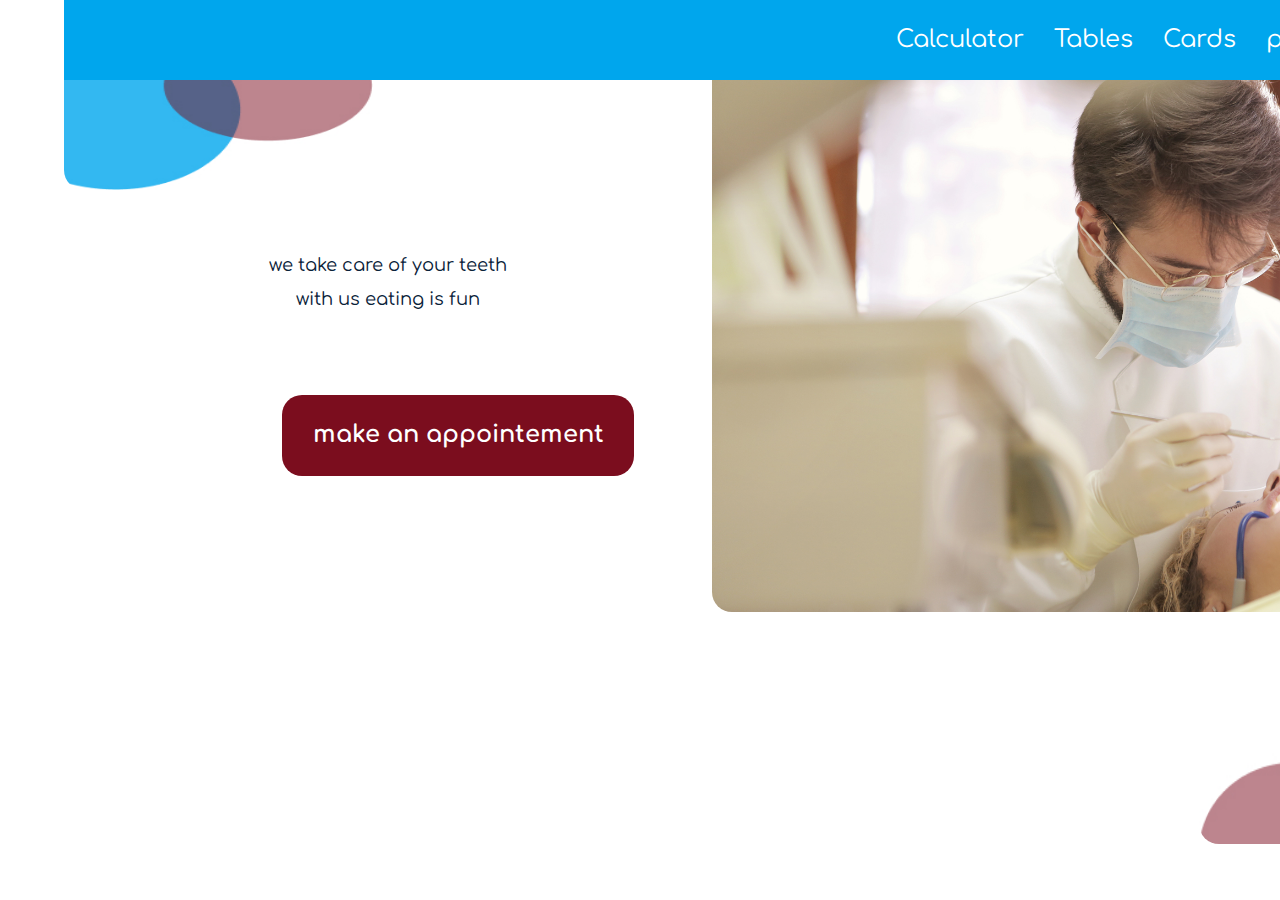
<file: index.html>
<!DOCTYPE html>
<html lang="en">

<head>
    <meta charset="UTF-8">
    <meta http-equiv="X-UA-Compatible" content="IE=edge">
    <meta name="viewport" content="width=device-width, initial-scale=1.0">
    <link rel="stylesheet" href="style.css">
    <title>Dental Clinic</title>
</head>

<body>
    <div class="container">
        <nav>
            <ul>
                <li><a href="./calculator/index.html">Calculator</a></li>
                <li><a href="./tableByMe/index.html">Tables</a></li>
                <li><a href="./cards/card.html">Cards</a></li>
                <li><a href="#">promo</a></li>
                <li><a href="#">contact</a></li>
            </ul>
        </nav>
        <main>
            <div class="content">
                <img id="topimage" src="pictures/Vectortop.jpg" alt="">
                <article>
                    <h2>we take care of your teeth</h2>
                    <h2>with us eating is fun </h2>
                    <button type="submit">make an appointement</button>
                </article>
            </div>
            <div class="image">
                <img src="pictures/dental.jpg" alt="" srcset="">
            </div>
        </main>
        <footer>
            <img id="bottomimage" src="pictures/vectorBottom.jpg" alt="">
        </footer>
    </div>
</body>

</html>
</file>
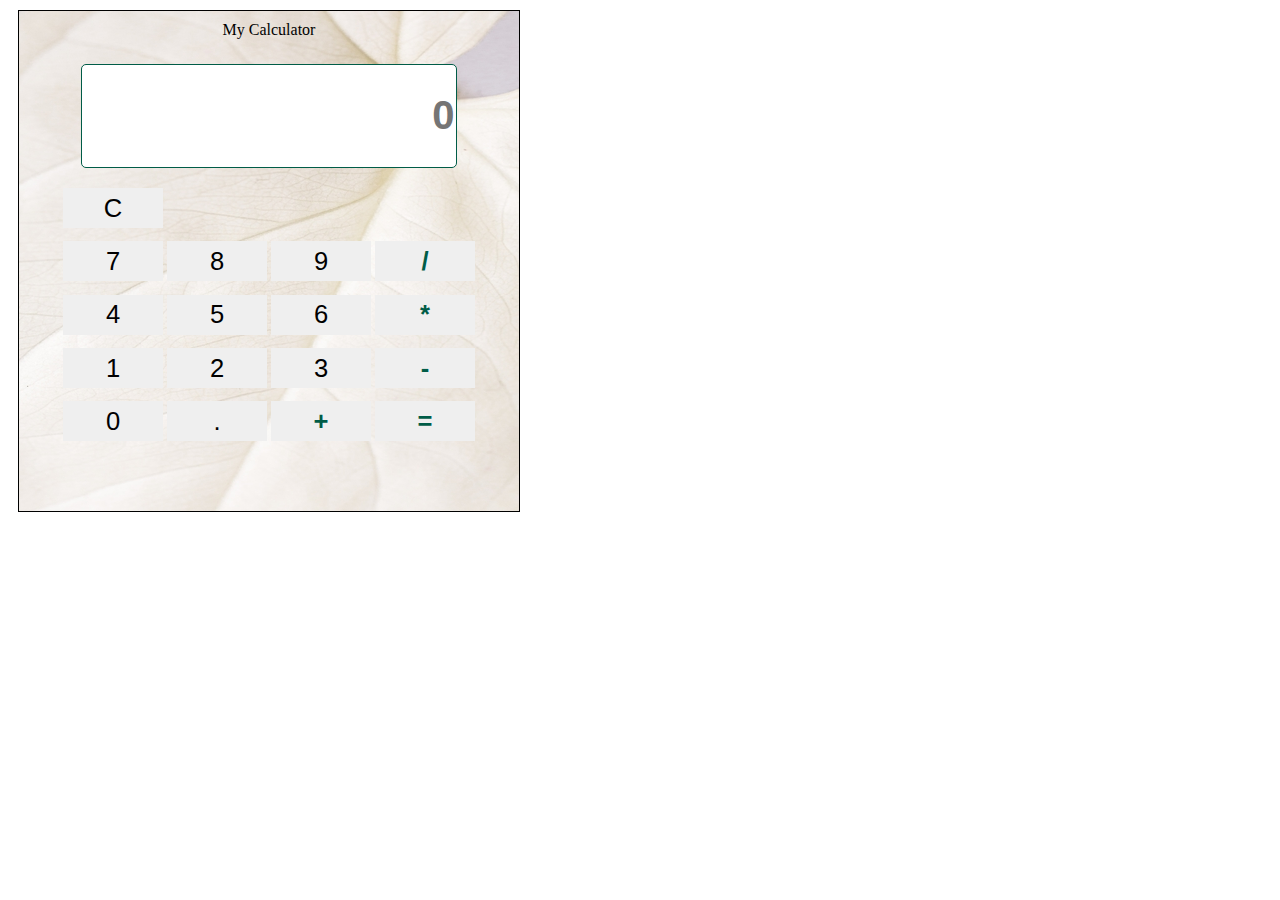
<file: calculator/index.html>
<!DOCTYPE html>
<html lang="en">

<head>
    <meta charset="UTF-8">
    <meta http-equiv="X-UA-Compatible" content="IE=edge">
    <meta name="viewport" content="width=device-width, initial-scale=1.0">

    <!-- CSS only -->
    <link href="https://cdn.jsdelivr.net/npm/bootstrap@5.2.0-beta1/dist/css/bootstrap.min.css" rel="stylesheet"
        integrity="sha384-0evHe/X+R7YkIZDRvuzKMRqM+OrBnVFBL6DOitfPri4tjfHxaWutUpFmBp4vmVor" crossorigin="anonymous">
    <!-- JavaScript Bundle with Popper -->
    <script src="https://cdn.jsdelivr.net/npm/bootstrap@5.2.0-beta1/dist/js/bootstrap.bundle.min.js"
        integrity="sha384-pprn3073KE6tl6bjs2QrFaJGz5/SUsLqktiwsUTF55Jfv3qYSDhgCecCxMW52nD2" crossorigin="anonymous">
    </script>

    <link rel="stylesheet" href="style.css">
    <title>Calculator</title>
</head>

<body>
    <div class="pagecontainer">
        <div class="calculator">
            <p>My Calculator</p>
            <table>
                <tbody>
                    <tr>
                        <td colspan="4"><input type="text" id="result"></td>
                    </tr>
                    <tr>
                        <td><input type="button" class="btn btn-outline-dark" id="clear" value="C" onclick="reset()">
                        </td>
                    </tr>
                    <tr>
                        <td><input type="button" class="btn btn-outline-dark" value="7" onclick="display('7')"></td>
                        <td><input type="button" class="btn btn-outline-dark" value="8" onclick="display('8')"></td>
                        <td><input type="button" class="btn btn-outline-dark" value="9" onclick="display('9')"></td>
                        <td><input type="button" class="btn btn-outline-dark operator" value="/" onclick="display('/')">
                        </td>
                    </tr>
                    <tr>
                        <td><input type="button" class="btn btn-outline-dark" value="4" onclick="display('4')"></td>
                        <td><input type="button" class="btn btn-outline-dark" value="5" onclick="display('5')"></td>
                        <td><input type="button" class="btn btn-outline-dark" value="6" onclick="display('6')"></td>
                        <td><input type="button" class="btn btn-outline-dark operator" value="*" onclick="display('*')">
                        </td>
                    </tr>
                    <tr>
                        <td><input type="button" class="btn btn-outline-dark" value="1" onclick="display('1')"></td>
                        <td><input type="button" class="btn btn-outline-dark" value="2" onclick="display('2')"></td>
                        <td><input type="button" class="btn btn-outline-dark" value="3" onclick="display('3')"></td>
                        <td><input type="button" class="btn btn-outline-dark operator" value="-" onclick="display('-')">
                        </td>
                    </tr>
                    <tr>
                        <td><input type="button" class="btn btn-outline-dark" value="0" onclick="display('0')"></td>
                        <td><input type="button" class="btn btn-outline-dark" value="." onclick="display('.')"></td>
                        <td><input type="button" class="btn btn-outline-dark operator" value="+" onclick="display('+')">
                        </td>
                        <td><input type="button" class="btn btn-outline-dark operator" value="=" onclick="calculate()">
                        </td>
                    </tr>
                </tbody>
            </table>
            <p id="indication">Press C to reset</p>
        </div>
    </div>


    <script src="index.js"></script>
    <noscript>
        <style>
            .pagecontainer {
                display: none;
            }
        </style>
        <div class="noscriptmsg">
            You don't have javascript enabled. Good luck with that.
        </div>
    </noscript>
</body>

</html>
</file>
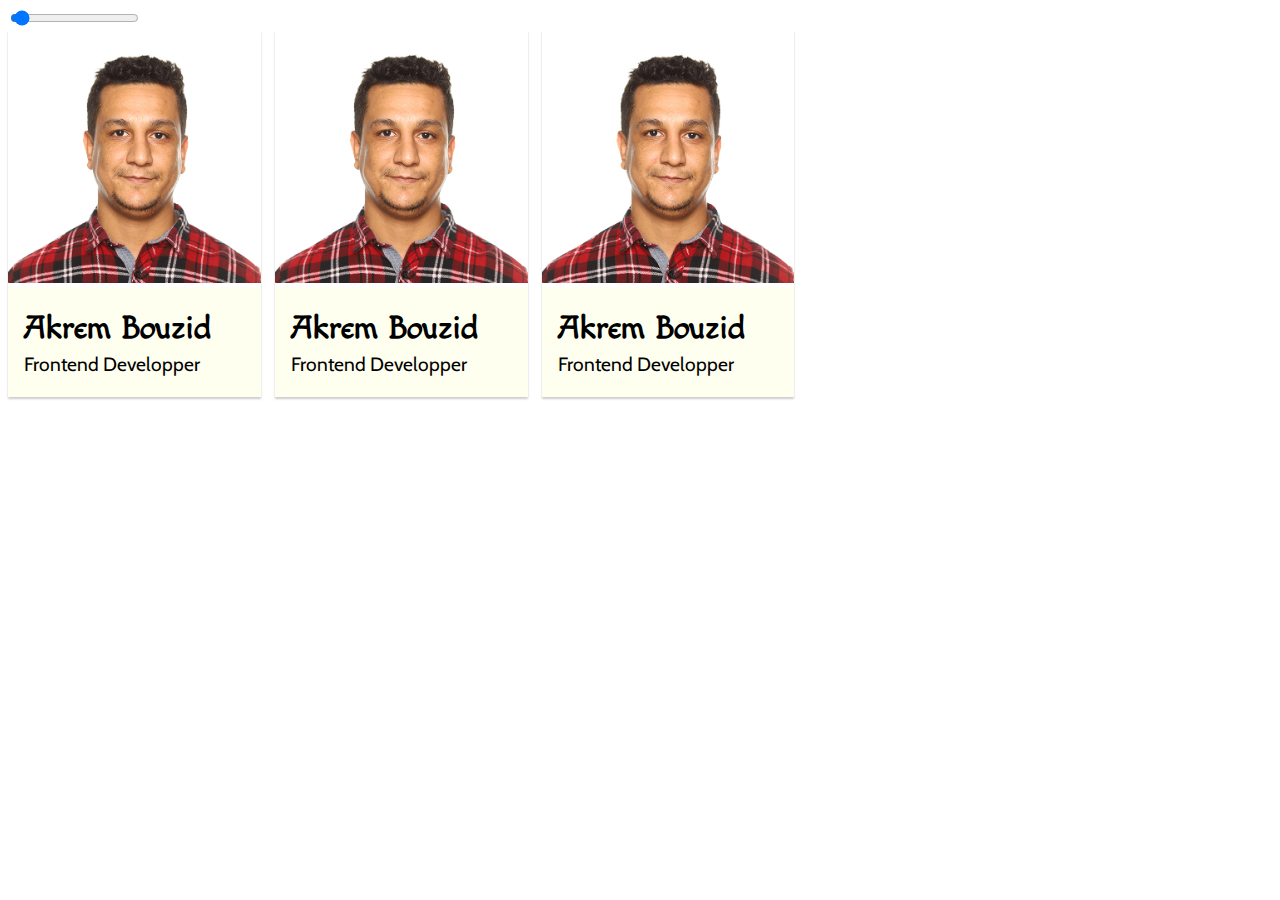
<file: cards/card.html>
<!DOCTYPE html>
<html lang="en">
<head>
    <meta charset="UTF-8">
    <meta http-equiv="X-UA-Compatible" content="IE=edge">
    <meta name="viewport" content="width=device-width, initial-scale=1.0">
    <link rel="stylesheet" href="main.css">
    <title>Cards</title>
</head>
<body>
    <form action="">
        <input type="range" name="" id="myRange" min="4000"max="30000" step="500" value="5000">
    </form>
    <div class="card" id="fcard" onmouseover="onmouse(this)" onmouseout="outmouse(this)">
        <img src="pictures/IMG_8677.jpg" alt="" >
        <div class="container">
            <h4><b>Akrem Bouzid</b></h4>
            <p>Frontend Developper</p>
        </div>
    </div>
    <div class="card" onmouseover="onmouse(this)" onmouseout="outmouse(this)">
        <img src="pictures/IMG_8677.jpg" alt="" >
        <div class="container">
            <h4><b>Akrem Bouzid</b></h4>
            <p>Frontend Developper</p>
        </div>
    </div>
    <div class="card" onmouseover="onmouse(this)" onmouseout="outmouse(this)">
        <img src="pictures/IMG_8677.jpg" alt="" >
        <div class="container">
            <h4><b>Akrem Bouzid</b></h4>
            <p>Frontend Developper</p>
        </div>
    </div>
    <script src="index.js"></script>
</body>
</html>
</file>
<file: style.css>
@import url('https://fonts.googleapis.com/css2?family=Comfortaa:wght@700&display=swap');

:root {
    --main-color: #00A6ED;
    --main-sec: #0A2239;
    --main-third: #7B0D1E;
    --main-last: #7A5C58;
}

body{
    margin-top: 0;
    width: 90%;
    margin: 0px auto;
    text-align: center;
    
}
.container {
    height: 845px;
    width: 1440px;

}

nav {
    margin: 0px;
}

ul {
    margin: 0;
    padding: 0;
    background-color: #00A6ED;
    list-style-type: none;
    width: 1440px;
    height: 80px;
    display: flex;
    flex-direction: row;
    justify-content: flex-end;

}

li {
    align-self: center;
}

li a {
    text-align: center;
    padding-right: 30px;
    margin: auto auto;
    text-decoration: none;
    font-family: Comfortaa;
    font-size: 24px;
    font-weight: 400;
    line-height: 30px;
    color: #fff;

}

.content {
    display: grid;
    grid-template-columns: 1fr 2fr;
    grid-template-rows: 30% auto ;
      
}

main {
    display: grid;
    grid-template-columns: auto 55%;
    margin: 0;
    padding: 0;


}
article{
    justify-self: center;
    grid-column-start: 1;
    grid-column-end: 3;
    grid-row-start: 2 ;
    grid-row-end: 3
}

#topimage {
   /* position: absolute;
    width: 308.95px;
    height: 180.21px;
    left: 240px;
    top: 90px;
    z-index: -1;*/
    width: 308.95px;
    margin-top: -50px;
    z-index: -1;
    grid-column: 1;
}

h2 {
    grid-column-start: 2;
    font-family: Comfortaa;
    font-size: 18px;
    font-weight: 400;
    line-height: 20px;
    color: #0A2239;
}

button {
    width: 352px;
    height: 81px;
    border-radius: 20px;
    border: none;
    background-color: #7B0D1E;
    color: white;
    font-family: Comfortaa;
    font-size: 24px;
    font-weight: 700;
    line-height: 30px;
    letter-spacing: 0em;
    text-align: center;
    margin-top: 20%;
    margin-left: 20%;
}

img {

    border-radius: 0 0 20px 20px;
    width: 100%;
    height: 100%;
}

.image {
    padding: 0;
}
footer{
    display: grid;
    grid: 1;
}
#bottomimage {
    /*position: absolute;
    
    left: 1380px;
    top: 715px;
    z-index: -1;*/
    width: 305px;
    height: 160px;
    justify-self: end;
    margin-top: 5%;
}
</file>
<file: calculator/style.css>
:root {
    --greena: rgba(35, 182, 84, 0.5);
    --green: #005c47;
}

body {
    text-align: center;
    align-items: center;
}

.calculator {
    margin-left: 10px;
    margin-top: 10px;
    border: 1px solid black;
    width: 500px;
    height: 500px;
    text-align: center;
    background-image: url(pictures/Webp.net-resizeimage\(1\).jpg);
    size: 500px;


}

P {
    text-align: center;
    margin: 10px auto;
    color: var(--red);
}

table {
    margin: 10px auto;
    width: 80%;
    height: 80%;
}

input {
    width: 100px;
    height: 40px;
}

#result {
    width: 90%;
    height: 100px;
    text-align: right;
    font-weight: bold;
    font-size: 2.5rem;
    border: 1px solid var(--green);
    border-radius: 5px;

}

.btn {
    --bs-btn-padding-y: 0rem;
    --bs-btn-focus-shadow-rgb: none;
    --bs-border-radius-lg: 10rem;
    border: none;
    font-size: 1.6rem;
}

.btn:hover {
    background-color: var(--greena);
    border-color: var(--greena);

}

.btn:active {
    background-color: var(--green);
}

.operator {
    font-weight: bold;
    color: var(--green);
}

#indication {
    color: darkred;
}
</file>
<file: cards/main.css>
@import url('https://fonts.googleapis.com/css2?family=Macondo&family=Cabin&display=swap');

.card {
    box-shadow: 0px 2px 2px rgba(0, 0, 0, 0.2);
    width: 20%;
    transition: 0.5s;
    border: none;
    display: inline-block;
    margin-right: 10px;
}

.card:hover {
    box-shadow: 0px 4px 4px rgba(0, 0, 0, 0.2);
    
}

img {
    width: 100%;
}

.container {
    background-color: rgb(255, 255, 240);
    padding: 2px 16px;
}

h4 {
    margin-bottom: 0;
}

b {
    font-family: 'Macondo', cursive;
    font-size: 32px;
    font-weight: bold;
}

p {
    margin-top: 5px;
    font-family: 'Cabin', sans-serif;
    font-size: larger;
    font-weight: lighter;
}
</file>
